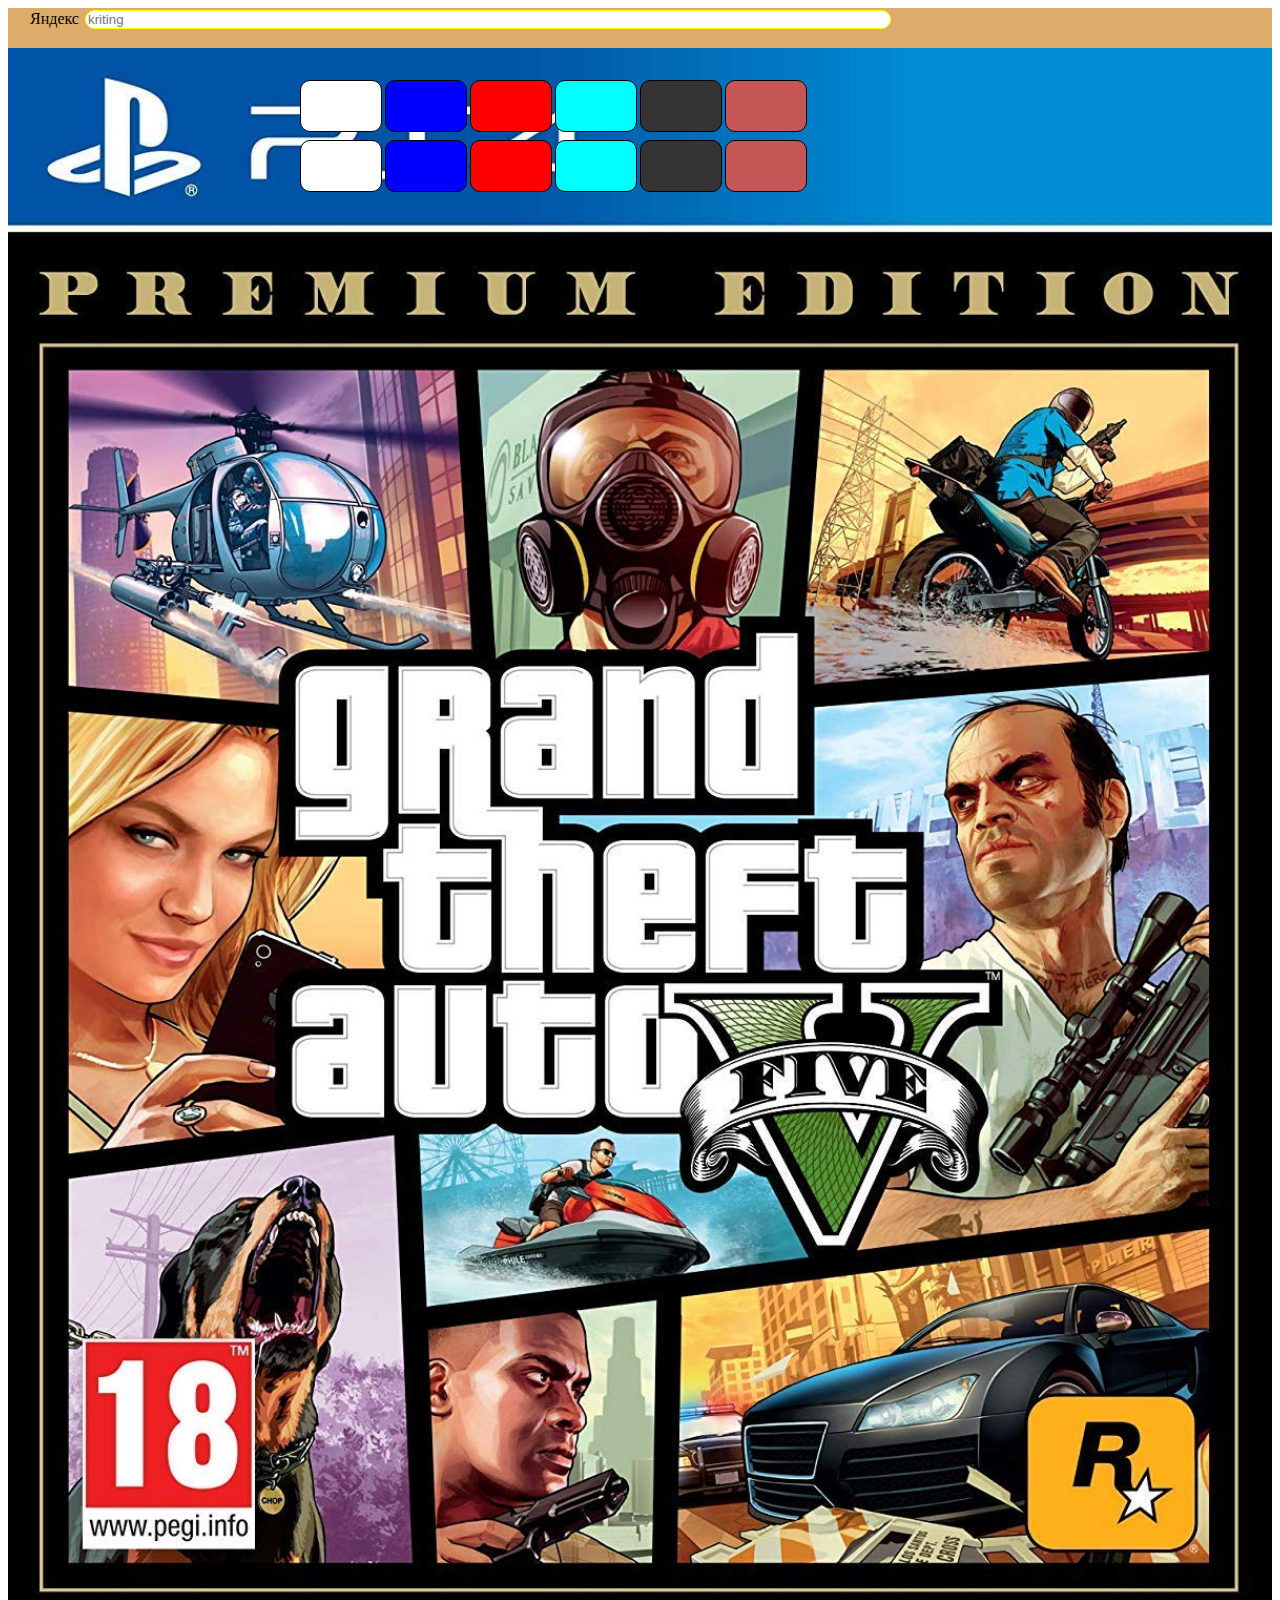
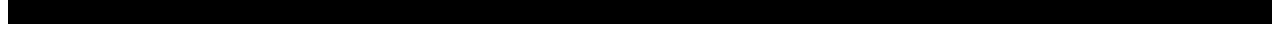
<file: index.html>
<!DOCTYPE html>
<html lang="en">
<head>
    <meta charset="UTF-8">
    <meta name="viewport" content="width=device-width, initial-scale=1.0">
    <title>Document</title>
    <link rel="stylesheet" href="https://cdnjs.cloudflare.com/ajax/libs/font-awesome/6.5.1/css/all.min.css" integrity="sha512-DTOQO9RWCH3ppGqcWaEA1BIZOC6xxalwEsw9c2QQeAIftl+Vegovlnee1c9QX4TctnWMn13TZye+giMm8e2LwA==" crossorigin="anonymous" referrerpolicy="no-referrer" />
    <link rel="stylesheet" href="8.css">
</head>
<body >
    
   
    <div class="book1">
        <div class="en1">Яндекс </div>
        <input type="text" placeholder="kriting" class="big">
        <a href=""><i class="fa-solid fa-camera meta"></i></a>
        <a href=""><i class="fa-brands fa-google yurak" ></i></a>
        <a href=""><i class="fa-brands fa-apple yurak"  ></i></a>
        <a href=""><i class="fa-solid fa-trophy yurak"  ></i></a>
        <a href=""><i class="fa-regular fa-image yurak" ></i></a>
        <a href=""><i class="fa-solid fa-flask yurak"   ></i></a>
        
    </div>
    <div class="blek">
        
        <div class="book2">
             <a href=""><i class="fa-brands fa-apple name  name1"></i></a>
             <a href=""><i class="fa-brands fa-google name name2"></i></a>
        </div>
    </div>
      <div class="book3">
             <img src="gta.jpg" alt="" width="100%" height="100%">
        <div class="box box1">
 
           

        </div>
         
        <div class="box box2">
            
            <a href=""><i class="fa-brands fa-facebook"></i></a>
  
          </div>

          <div class="box box3">
            <a href=""><i class="fa-brands fa-youtube"></i></a>
  
          </div>

          <div class="box box4">
            <a href=""><i class="fa-brands fa-twitter"></i></a>
  
          </div>

          <div class="box box5">
            <a href=""><i class="fa-brands fa-tiktok"></i></a>
  
          </div>

          <div class="box box6">
            <a href=""><i class="fa-brands fa-instagram"></i></a>
  
          </div>

    </div>

    <div class="book4">
      
        <div class="box box12">
        
  
          </div>
           
          <div class="box box7">
              <a href=""><i class="fa-brands fa-facebook"></i></a>
    
            </div>
  
            <div class="box box8">
              <a href=""><i class="fa-brands fa-youtube"></i></a>
    
            </div>
  
            <div class="box box9">
              <a href=""><i class="fa-brands fa-twitter"></i></a>
    
            </div>
  
            <div class="box box10">
              <a href=""><i class="fa-brands fa-tiktok"></i></a>
    
            </div>
  
            <div class="box box11">
              <a href=""><i class="fa-brands fa-instagram"></i></a>
    
            </div>

    </div>


      
</body>
</file>
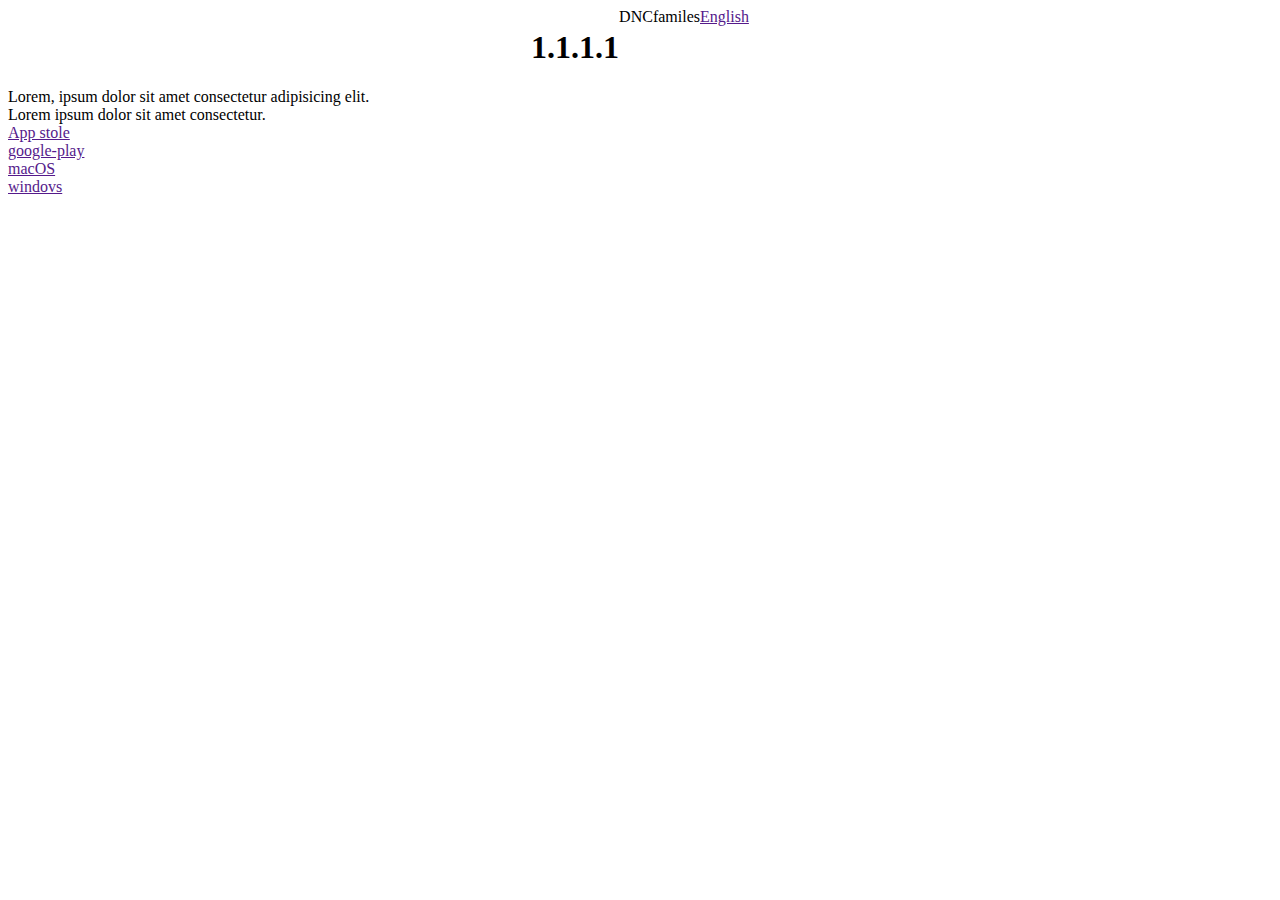
<file: 9.html>
<!DOCTYPE html>
<html lang="en">
<head>
    <meta charset="UTF-8">
    <meta name="viewport" content="width=device-width, initial-scale=1.0">
    <title>Document</title>
    <link rel="stylesheet" href="https://cdnjs.cloudflare.com/ajax/libs/font-awesome/6.5.1/css/all.min.css" integrity="sha512-DTOQO9RWCH3ppGqcWaEA1BIZOC6xxalwEsw9c2QQeAIftl+Vegovlnee1c9QX4TctnWMn13TZye+giMm8e2LwA==" crossorigin="anonymous" referrerpolicy="no-referrer" />
    <link rel="stylesheet" href="9.css">
</head>
<body>
  <div class="en">
    <h1>1.1.1.1 </h1>
  
    <div class="en1">DNC</div>
    <div class="en2">familes</div>
    <div class="en3">
        <a href=""><i class="fa-solid fa-globe"></i>English</a>
  
</div>
  </div> 
  <div class="big1">Lorem, ipsum dolor sit amet consectetur adipisicing elit.</div> 
  <div class="big2">Lorem ipsum dolor sit amet consectetur.</div>
  <div class="book1">
    <div class="box box1">
    <a href=""><i class="fa-brands fa-apple"></i>App stole</a>
  </div>
  <div class="box box2">
    <a href=""><i class="fa-brands fa-google-play"></i>google-play</a>
  </div>
</div>

<div class="book2">
    <div class="box box3">
    <a href=""><i class="fa-brands fa-apple"></i>macOS</a>
</div>

   <div class="box box4">
    <a href=""><i class="fa-brands fa-windows"></i>windovs</a>
   </div>

   <div class="box box5">
    <a href=""><i class="fa-brands fa-linux"></i></a>
   </div>

</div>
</body>
</html>
</file>
<file: 8.css>
.book1{
    width: 100%;
    height: 40px;
    background-color: rgb(222, 172, 106);
;
   
}
.en1{
    position: absolute;
    left: 30px;
    top:10px ;
}
.big{
    width: 800px;
    position: absolute;
    left: 85px;
    top:10px ;
    border-radius: 10px;
    border: 1px solid yellow;
}

.meta{
    position: absolute;
    left: 870px;
    top:12px ; 

}
a{
    color: black;
    
}
.yurak{
    float: right;
    padding: 0px 10px ;
   
 }
 .book2{
    position: absolute;
    top: 50px;
    left: 500px;
   

 }
  
 .name2{
    color:white;
 }

 .book3{
    display: flex;
    justify-content: center;
   
    text-align: center;
    
 }
 .book4{
    display: flex;
    justify-content: center;
   
    text-align: center;

    
 }
 .box{
    width: 80px;
    height: 50px;
    border: 1px solid black;
    border-radius: 10px;

 }
 .box12{
    background-color: white;
    position: absolute;
    top:80px;
    left: 300px
 }
 .box1{
    background-color: blue;
     text-align: center;
     position: absolute;
     top:80px;
     left: 385px
    

 }
 .box2{
    background-color: red;
    position: absolute;
    top:80px;
    left: 470px;

 }
 .box3{
    background-color: aqua;
    position: absolute;
    top:80px;
    left: 555px
 }
 .box4{
    background-color: rgb(53, 51, 51);
    position: absolute;
    top:80px;
    left: 640px
 }
 .box5{
    background-color: rgb(198, 85, 85);
    position: absolute;
    top:80px;
    left: 725px
 }

 .box6{
    background-color: white;
    position: absolute;
    top:140px;
    left: 300px
 }
 .box7{
    background-color: blue;
     text-align: center;
     position: absolute;
     top:140px;
     left: 385px

 }
 .box8{
    background-color: red;
    position: absolute;
    top:140px;
    left: 470px

 }
 .box9{
    background-color: aqua;
    position: absolute;
    top:140px;
    left: 555px
 }
 .box10{
    background-color: rgb(53, 51, 51);
    position: absolute;
    top:140px;
    left: 640px
    
 }
 .box11{
    background-color: rgb(198, 85, 85);
    position: absolute;
    top:140px;
    left: 725px
    
 }
</file>
<file: 9.css>
.en{
    display: flex;
    justify-content: center;
    padding: 0 20px;
}
</file>
